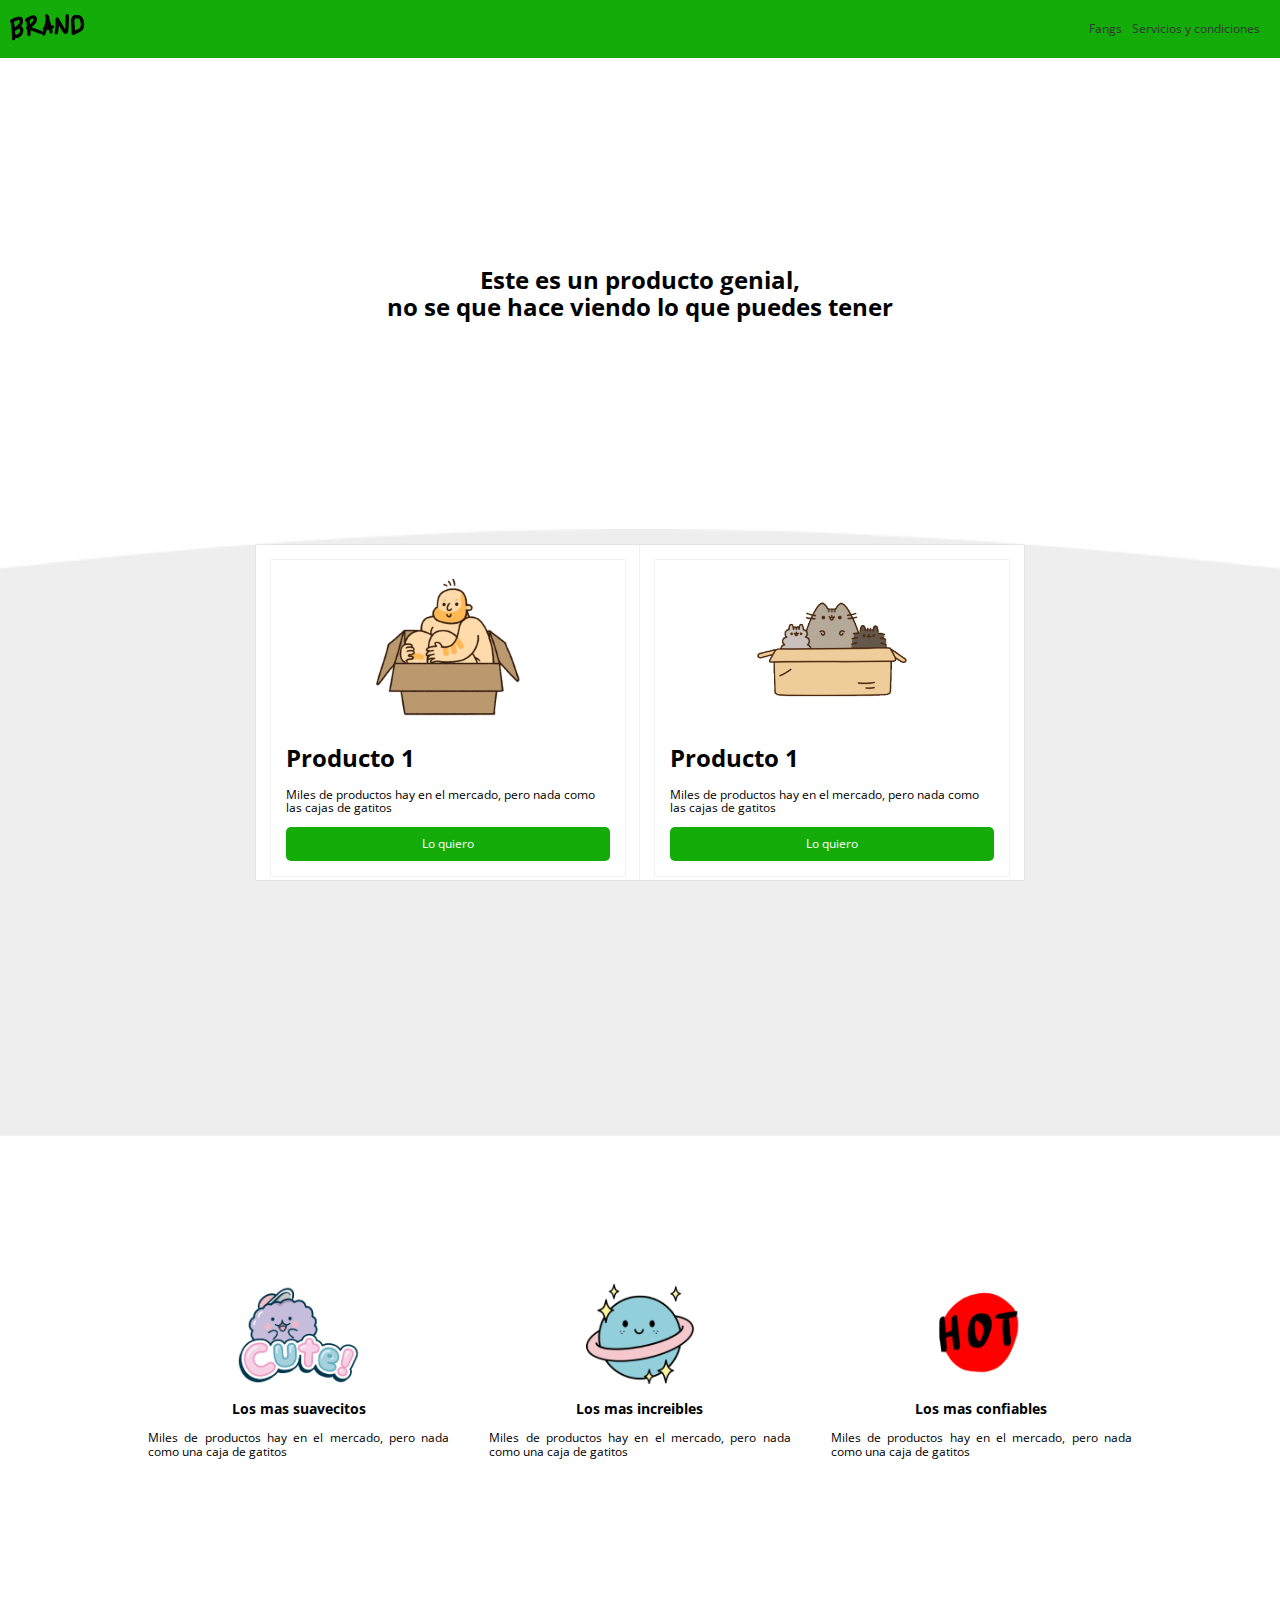
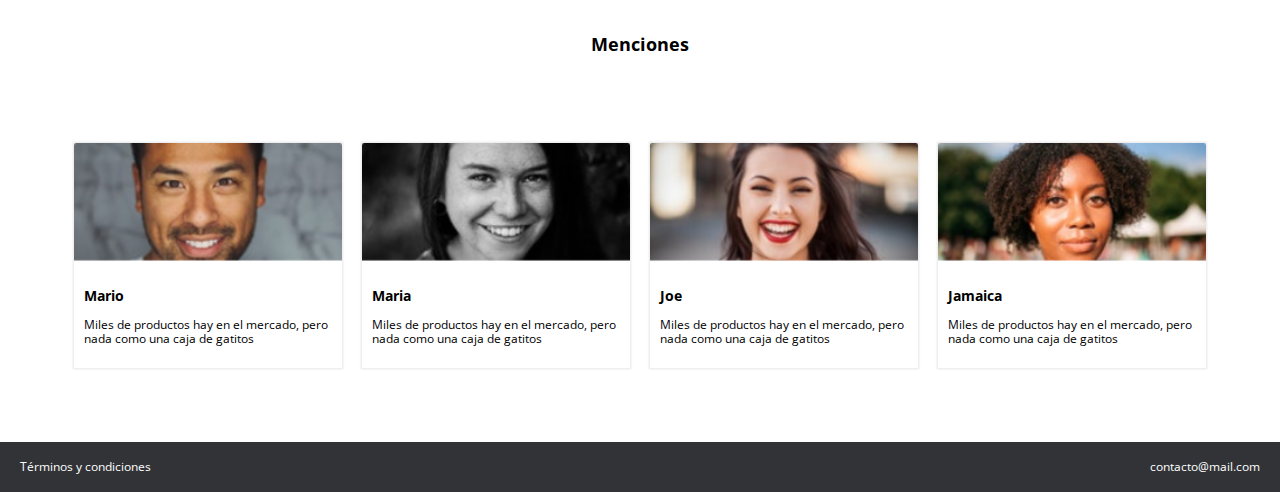
<file: index.html>
<!DOCTYPE html>
<html lang="es" lang="en">
	<head>
		<meta charset="utf-8">
		<meta name="viewport" content="width=device-width, initial-scale=1.0">
		<meta http-equiv="X-UA-Compatible" content="ie=edge">
		<link rel="stylesheet" type="text/css" href="css/style.css">
		<link rel="stylesheet" type="text/css" href="css/mobile.css">
		<link rel="stylesheet" type="text/css" href="css/normalize.css">
		<link rel="stylesheet" type="text/css" href="css/animation.css">


		<link href="https://fonts.googleapis.com/css?family=Open+Sans&display=swap" rel="stylesheet">
		<title>Venta de gatitos</title>
	</head>
	<body>
		<nav class="fadeInDown">
			<div class="brand-image ">
				<img src="image/logo.png">
			</div>
			<div class="nav-options">
				<ul>
					<li>
						<a href="#">Fangs</a>
					</li>
					<li>
						<a href="#">Servicios y condiciones</a>
					</li>
				</ul>
			</div>
		</nav>

		<div class="main_section fadeIn">
			<h1>
				Este es un producto genial, <br> no se que hace viendo lo que puedes tener
			</h1>
		</div>


		<div class="products fadeInUp">
			<div class="product">
				<div class="content">
					<div class="image_content">
						<img src="image/box1.png">
					</div>
					<h1>Producto 1</h1>
					<p>Miles de productos hay en el mercado, pero nada como las cajas de gatitos</p>
					<button href="#" class="main_button">Lo quiero</button> 
				</div>
			</div>

			<div class="product">
				<div class="content">
					<div class="image_content">
						<img src="image/box2.png">
					</div>
					<h1>Producto 1</h1>
					<p>Miles de productos hay en el mercado, pero nada como las cajas de gatitos</p>
					<button href="#" class="main_button">Lo quiero</button> 
				</div>
			</div>
		</div>	


		<div class="features">
			<div class="characteristic">
				<div class="content_characteristic">
					<img src="image/b1.png" >
					<h3>Los mas suavecitos</h3>
					<div class="text_char">
						<p>Miles de productos hay en el mercado, pero nada como una caja de gatitos</p>
					</div>
					
				</div>
					
			</div>

			<div class="characteristic">
				<div class="content_characteristic">
					<img src="image/b2.png">
					<h3>Los mas increibles</h3>
					<div class="text_char">
						<p>Miles de productos hay en el mercado, pero nada como una caja de gatitos</p>
					</div>
					
				</div>
					
			</div>

			<div class="characteristic">
				<div class="content_characteristic">
					<img src="image/b3.png">
					<h3>Los mas confiables</h3>
					<div class="text_char">
						<p>Miles de productos hay en el mercado, pero nada como una caja de gatitos</p>
					</div>
					
				</div>
					
			</div>
		</div>

		<h2 class="mentions-title">Menciones</h2>
		
		<div class="people">
			<div class="person">
				<div class="content_person">
					<img src="image/p1.png">

					<div class="person-detail">
						<h3>Mario</h3>
						<p>Miles de productos hay en el mercado, pero nada como una caja de gatitos</p>
					</div>
				</div>
				
			</div>

			<div class="person">
				<div class="content_person">
					<img src="image/p2.png">

					<div class="person-detail">
						<h3>Maria</h3>
						<p>Miles de productos hay en el mercado, pero nada como una caja de gatitos</p>
					</div>
				</div>
				
					
			</div>

			<div class="person">
				<div class="content_person">
					<img src="image/p3.png">

					<div class="person-detail">
						<h3>Joe</h3>
						<p>Miles de productos hay en el mercado, pero nada como una caja de gatitos</p>
					</div>
				</div>
				
					
			</div>

			<div class="person">
				<div class="content_person">
					<img src="image/p4.png">

					<div class="person-detail">
						<h3>Jamaica</h3>
						<p>Miles de productos hay en el mercado, pero nada como una caja de gatitos</p>
					</div>
				</div>
					
			</div>

		</div>


		<footer class="footer">
			<div class="terms">
				<a href="#">Términos y condiciones</a>
			</div>
			<div class="email">
				<a href="#">contacto@mail.com</a>
			</div>
		</footer>


		<script type="text/javascript" src="js/script.js"></script>
	</body>
</html>
</file>
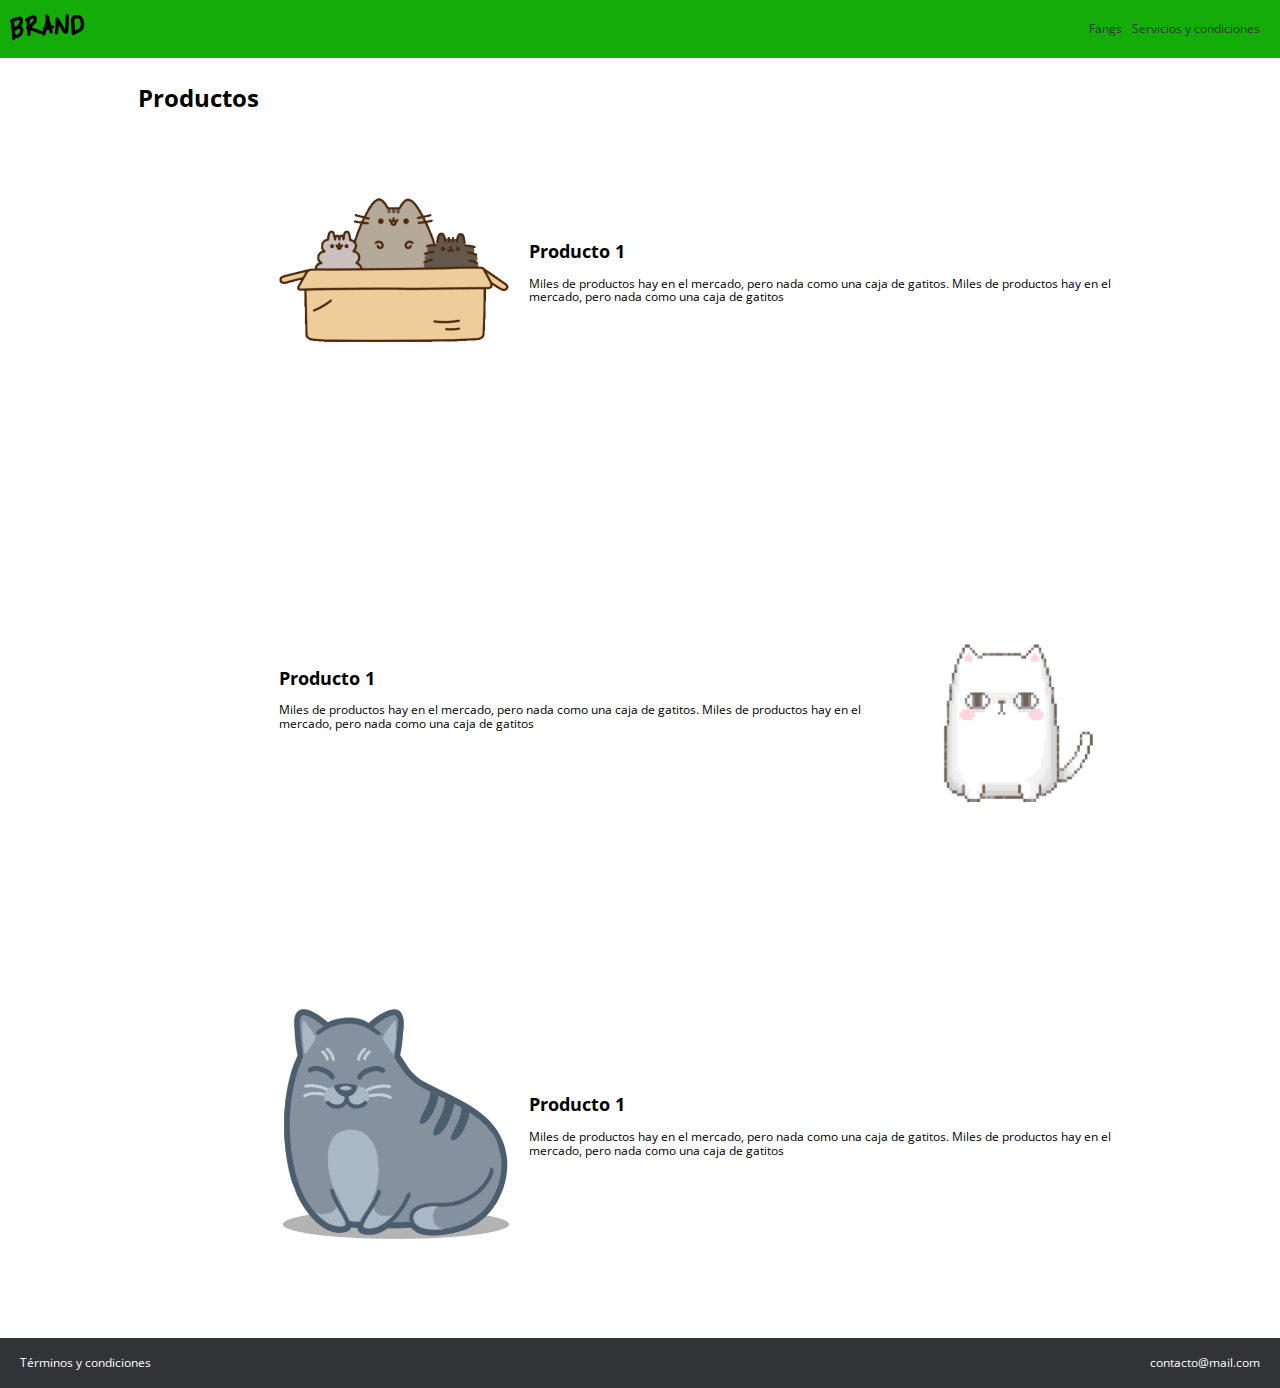
<file: producto.html>
<!DOCTYPE html>
<html lang="es" lang="en">
	<head>
		<meta charset="utf-8">
		<meta name="viewport" content="width=device-width, initial-scale=1.0">
		<meta http-equiv="X-UA-Compatible" content="ie=edge">
		<link rel="stylesheet" type="text/css" href="css/grid.css">
		<link rel="stylesheet" type="text/css" href="css/style.css">
		<link rel="stylesheet" type="text/css" href="css/mobile.css">
		<link rel="stylesheet" type="text/css" href="css/normalize.css">
		<link rel="stylesheet" type="text/css" href="css/animation.css">


		<link href="https://fonts.googleapis.com/css?family=Open+Sans&display=swap" rel="stylesheet">
		<title>Venta de gatitos</title>
	</head>
	<body>
		<nav class="fadeInDown">
			<div class="brand-image ">
				<img src="image/logo.png">
			</div>
			<div class="nav-options">
				<ul>
					<li>
						<a href="#">Fangs</a>
					</li>
					<li>
						<a href="#">Servicios y condiciones</a>
					</li>
				</ul>
			</div>
		</nav>

		<div class="container">
			

			<div class="row">
				<div class="title">
					<h1 class="col-12">Productos</h1>
				</div>

				<div class="productos">

					<div class="producto">
						<img src="image/ben1.png" class="col-4">
						<div class="text col-8">
							<h2>Producto 1</h2>
							<p>Miles de productos hay en el mercado, pero nada como una caja de gatitos. Miles de productos hay en el mercado, pero nada como una caja de gatitos</p>
						</div>
					</div>

					<div class="producto">
						<div class="text col-8">
							<h2>Producto 1</h2>
							<p>Miles de productos hay en el mercado, pero nada como una caja de gatitos. Miles de productos hay en el mercado, pero nada como una caja de gatitos</p>
						</div>
						<img src="image/ben2.png" class="col-4">
					</div>

					<div class="producto">
						<img src="image/ben3.png" class="col-4">
						<div class="text col-8">
							<h2>Producto 1</h2>
							<p>Miles de productos hay en el mercado, pero nada como una caja de gatitos. Miles de productos hay en el mercado, pero nada como una caja de gatitos</p>
						</div>
					</div>

				</div>

			</div>

		</div>

		<footer class="footer">
			<div class="terms">
				<a href="#">Términos y condiciones</a>
			</div>
			<div class="email">
				<a href="#">contacto@mail.com</a>
			</div>
		</footer>


		<script type="text/javascript" src="js/script.js"></script>
	</body>
</html>
</file>
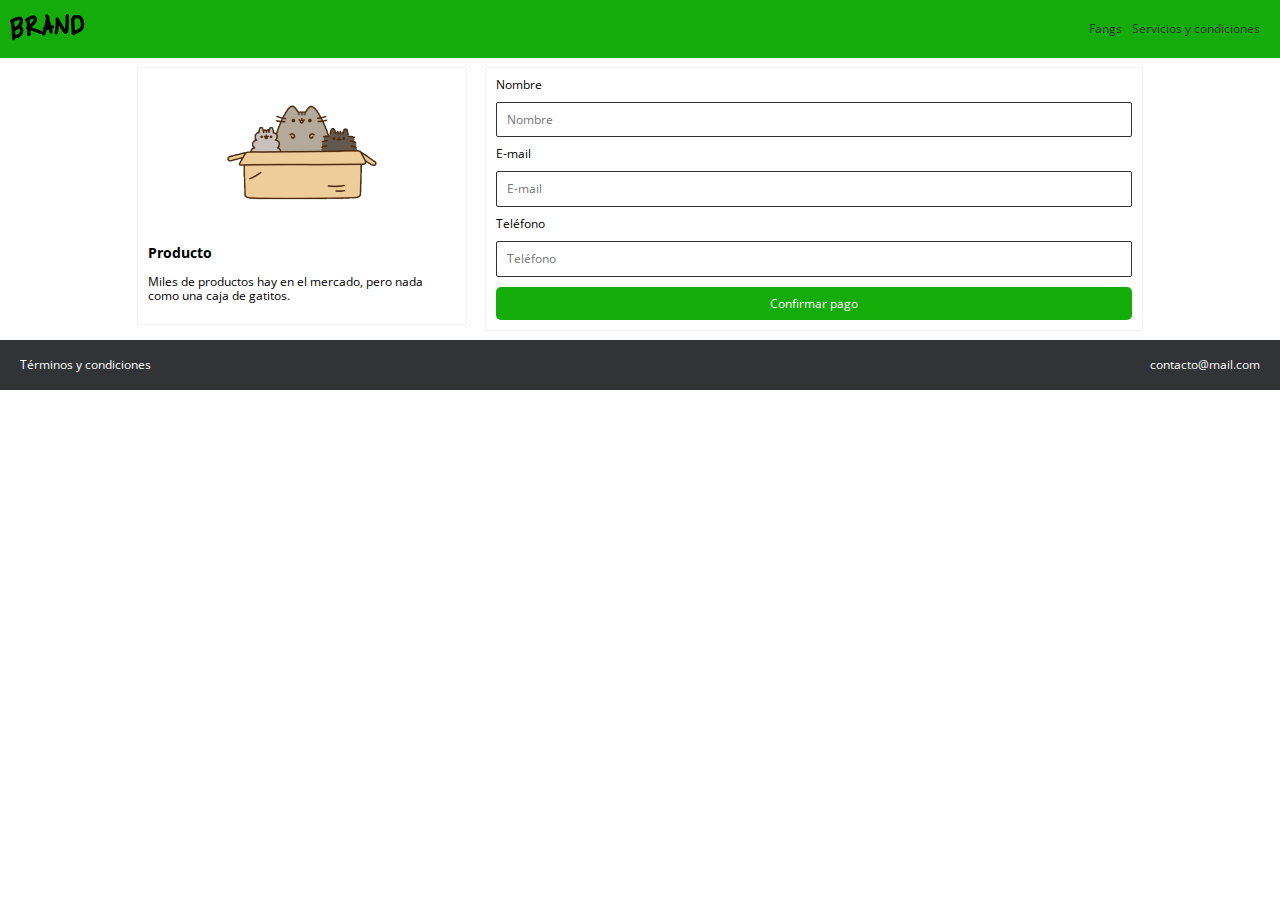
<file: venta.html>
<!DOCTYPE html>
<html lang="es" lang="en">
	<head>
		<meta charset="utf-8">
		<meta name="viewport" content="width=device-width, initial-scale=1.0">
		<meta http-equiv="X-UA-Compatible" content="ie=edge">
		<link rel="stylesheet" type="text/css" href="css/grid.css">
		<link rel="stylesheet" type="text/css" href="css/style.css">
		<link rel="stylesheet" type="text/css" href="css/mobile.css">
		<link rel="stylesheet" type="text/css" href="css/normalize.css">
		<link rel="stylesheet" type="text/css" href="css/animation.css">


		<link href="https://fonts.googleapis.com/css?family=Open+Sans&display=swap" rel="stylesheet">
		<title>Venta de gatitos</title>
	</head>
	<body>
		<nav class="fadeInDown">
			<div class="brand-image ">
				<img src="image/logo.png">
			</div>
			<div class="nav-options">
				<ul>
					<li>
						<a href="#">Fangs</a>
					</li>
					<li>
						<a href="#">Servicios y condiciones</a>
					</li>
				</ul>
			</div>
		</nav>
		<!-- ---------------------Area de venta inicio----------- -->

		<div class="container">
			<div class="row">

				<div class="col-4">
					<div class="modulo-pago">
						<div class="modulo-pago-img">
							<img src="image/box2.png">
						</div>
						<h3>
							Producto
						</h3>
						<p>
							Miles de productos hay en el mercado, pero nada como una caja de gatitos.
						</p>
					</div>
					
				</div>

				<div class="col-8">
					<div class="modulo-pago">
						<form action="">
							<label for="name">Nombre</label>
							<br>
							<input type="text" name="name" placeholder="Nombre" class="data">
							<br>
							<label for="email">E-mail</label>
							<br>
							<input type="text" name="email" placeholder="E-mail" class="data">
							<br>
							<label for="phone">Teléfono</label>
							<br>
							<input type="text" name="phone" placeholder="Teléfono" class="data">
							<br>
							<input type="submit" name="submit" value="Confirmar pago" class="main_button">
						</form>
					</div>
					
				</div>

			</div>
		</div>
		<!-- ---------------------Area de venta fin----------- -->

		<footer class="footer">
			<div class="terms">
				<a href="#">Términos y condiciones</a>
			</div>
			<div class="email">
				<a href="#">contacto@mail.com</a>
			</div>
		</footer>


		<script type="text/javascript" src="js/script.js"></script>
	</body>
</html>
</file>
<file: css/style.css>
/*======= VARIABLES GLOBALES=======*/
:root
{
	--green-color:#13AC09;
	--white-color:#fff;
	--black-color:#313337;
	/*tipografia*/
	--normal:12px;
	/*Espaciado*/
	--space:10px;
	/*BOX SHADOW*/
	--box: 0 0 1px #aaa;
}



/*=================================*/


html, body
{
	padding: 0;
	margin: 0;
	font-size: var(--normal);
	font-family: 'Open Sans', sans-serif;
}

nav
{
	display: flex;
	background: var(--green-color) ;
	color: var(--white-color);
	padding: var(--space);
	justify-content: space-between;
	align-items: center;	
}

nav ul
{
	display: flex;

}

nav li
{
	padding-right:var(--space);
	list-style: none;
	
}

nav li a
{
	
	text-decoration: none;
	color:var(--black-color);
}

nav li a:hover
{
	color:var(--white-color);
}

.main_section 
{
	padding: 15%;
	text-align: center;
}

/*========================================================*/
.products
{
	background-image: url("../image/curve.png");
	height: 95px;
	/*	width: 500px;*/
	background-repeat:no-repeat;
	background-size: cover;
	background-position: center top;
	padding: 20%;
	display: flex;
}

.product
{
	padding: var(--space);
	margin-top:-240px;
}

.product, .content
{
	background-color: var(--white-color);
	padding: 15px;
	box-shadow: var(--box);
}

.image_content
{
	text-align: center;
}


.main_button
{
	background-color: var(--green-color);
	color:var(--white-color);
	width:100%;
	padding:var(--space);
	font-size: var(--normal);
	border:0px;
	cursor: pointer;
	border-radius: 5px;
}

.main_button:hover
{
	background-color: #14d707;
	color: var(--black-color);
}

/*========== CARACTERISTICAS ==========*/

.features
{	
	padding: 10%;
	display: flex;
	
}

.characteristic
{
	text-align: center;
	padding: 20px;
}

.characteristic img
{
	max-height: 100px;
}

.text_char
{
	text-align: justify;
}


/*======= MENCIONES==========*/

h2.mentions-title
{
	text-align: center;	
}

.people
{
	display: flex;
	padding:5%;
}

.person
{
	padding: var(--space)
}

.content_person
{
	box-shadow: 0 0 2px 1px #e6e5e9;
}

.content_person img
{
	width:100%;
}
.person-detail 
{
	padding: var(--space)
}

.content_person .person-detail
{
	padding: var(--space);
}

/*=================================================*/

.modulo-pago
{
	box-shadow: var(--box);
	border-radius: 1px solid #000;
	padding:var(--space);
	background: var(--white-color);
	max-width: 100%;
}

.modulo-pago-img
{
	max-width: 150px;
	width: 100%;
	margin: auto;
	text-align: center;
}



.modulo-pago form 
{
	max-width:100%;
	font-size: var(--normal);
	
}

.data
{
	padding:var(--space);
	margin:var(--space) 0;
	width:100%;
	border: 1px solid var(--black-color);
	border-radius: 2px;
	box-sizing: border-box;
}

.modulo-pago .main_button
{

}

/*================================================*/



/*=============== FOOTER===============0*/
.footer
{
	background-color: #313337;
	display: flex;
	justify-content: space-between;
	height: 50px;
	align-items: center;
	padding: 0 20px;
	
}

.footer a
{
	color:#fff;
	list-style: none;
	text-decoration: none;
	font-size: 12px;
}
</file>
<file: css/mobile.css>
@media (max-width: 600px)
{
	.products
	{
		display: inherit;
		height: auto;
	}

	.product
	{
		margin-top:auto;
	}

	.main-section
	{
		padding: 4%;
	}

	.features, .people
	{
		display: inherit;
	}
}
</file>
<file: css/animation.css>
.fadeIn
{
	-webkit-animation-duration: 3s;
	-webkit-animation-fill-mode:both;
	-webkit-animation-name:fadeIn;

	animation-duration: 5s;
	animation-fill-mode:both;
	animation-name:fadeIn;
}

@keyFrames fadeIn
{
	from
	{
		opacity: 0;
	}
	to
	{
		opacity: 1;
	}
}

.fadeInDown
{
	-webkit-animation-duration: 1s;
	-webkit-animation-fill-mode:both;
	-webkit-animation-name:fadeInDown;

	animation-duration: 1s;
	animation-fill-mode:both;
	animation-name:fadeInDown;	
}

@keyFrames fadeInDown
{
	from
	{
		opacity: 0;
		-webkit-transform: translate3d(0, -100%, 0);
		transform: translate3d(0, -100%, 0);
	}
	to
	{
		opacity: 1;
		-webkit-transform: translate3d(0, -0, 0);
		transform: translate3d(0, 0, 0);


	}
}

.fadeInUp
{
	-webkit-animation-duration: 1s;
	-webkit-animation-fill-mode:both;
	-webkit-animation-name:fadeInUp;

	animation-duration: 1s;
	animation-fill-mode:both;
	animation-name:fadeInUp;	
}

@keyFrames fadeInUp
{
	from
	{
		opacity: 0;
		-webkit-transform: translate3d(0, 100%	, 0);
		transform: translate3d(0, 100%, 0);
	}
	to
	{
		opacity: 1;
		-webkit-transform: translate3d(0, 0, 0);
		transform: translate3d(0, 0, 0);
	}
}
</file>
<file: css/grid.css>
.row
{
	width:1024px;
	margin: 0 auto;
	display: flex;
}
.col-1
{
	width:8.333333333333333%;
}

.col-2
{
	width:16.66666666666%;
}

.col-3
{
	width:25%;
}
.col-4
{
	width:33.33333333333%;
}
.col-5
{
	width:41.66666666666%;
}
.col-6
{
	width:50%;
}
.col-7
{
	width:58.33333333333%;
}
.col-8
{
	width:66.66666666666%;
}
.col-9
{
	width:75%;
}
.col-10
{
	width:83.33333333333%;
}
.col-11
{
	width:91.6666666666%;
}
.col-12
{
	width:100%;
}

.col-1, .col-2, .col-3, .col-4, .col-5, .col-6, .col-7, .col-8, .col-9, .col-10, .col-11, .col-12
{
	padding: 10px;
}

.title
{
	max-height: 60px;
}



.producto
{
	display: flex;
	padding:10% 0;
	align-items: center;
}

.producto img
{
	height: 230px;
	max-width: 230px;

}


@media (max-width: 500px)
{
	.row
	{
		display: inherit;

	}

	.col-1, .col-2, .col-3, .col-4, .col-5, .col-6, .col-7, .col-8, .col-9, .col-10, .col-11, .col-12
	{
		width:100%;
	}

	.producto
	{
		display: inherit;
	}

	.text
	{
		padding: 0 10%;
	}


}
</file>
